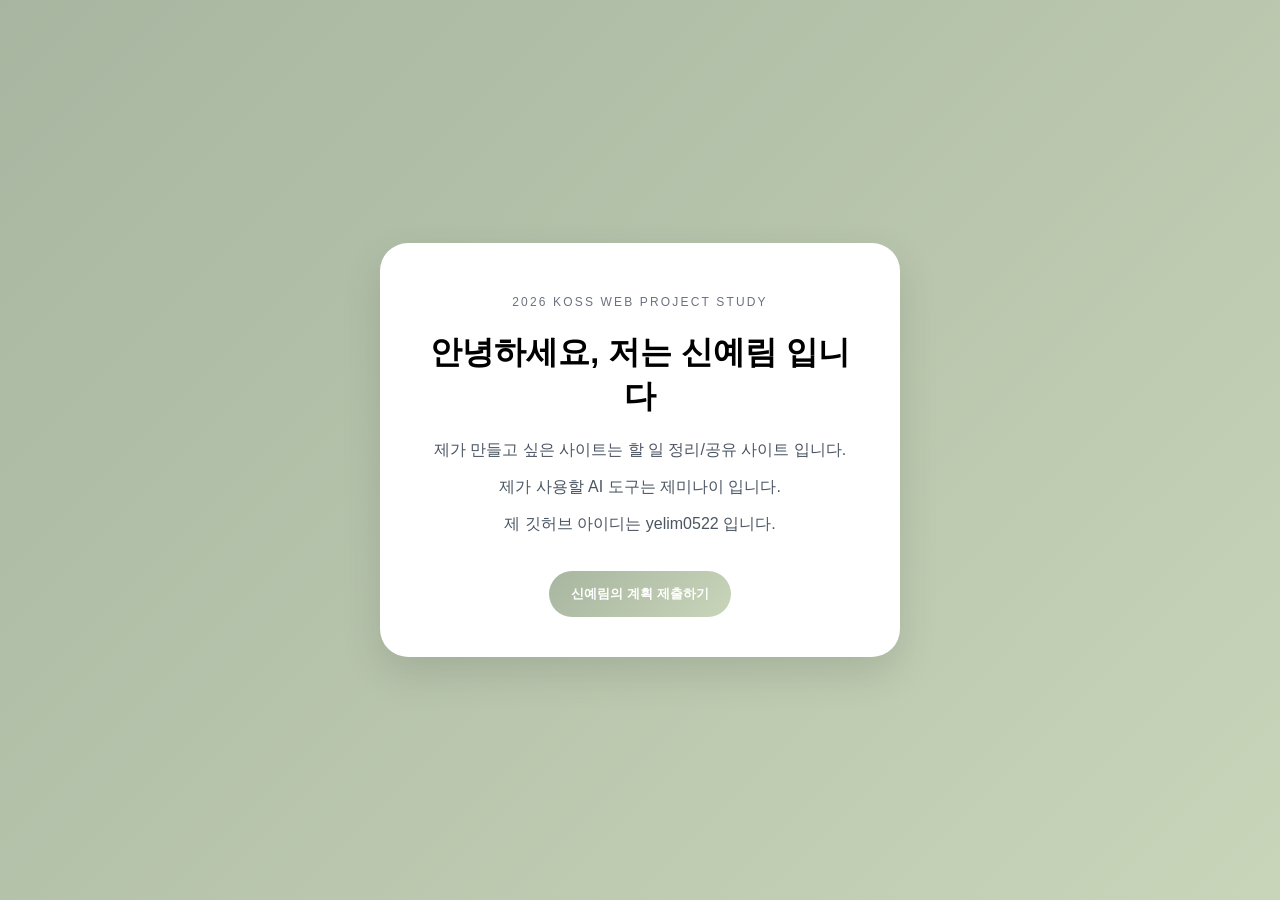
<file: hw1/index.html>
<!DOCTYPE html>
<html lang="ko">

<head>
  <meta charset="UTF-8" />
  <meta name="viewport" content="width=device-width, initial-scale=1.0" />
  <title>나의 첫 웹페이지</title>
  <link rel="stylesheet" href="style.css" />
</head>

<body>
  <main class="card">
    <p class="eyebrow">2026 KOSS WEB PROJECT STUDY</p>
    <h1>안녕하세요, 저는 신예림 입니다</h1>
    <p class="desc">제가 만들고 싶은 사이트는 할 일 정리/공유 사이트 입니다.</p>
    <p class="desc">제가 사용할 AI 도구는 제미나이 입니다.</p>
    <p class="desc">제 깃허브 아이디는 yelim0522 입니다.</p>
    <button id="cheerButton">신예림의 계획 제출하기</button>
  </main>
  <script src="script.js"></script>
</body>

</html>
</file>
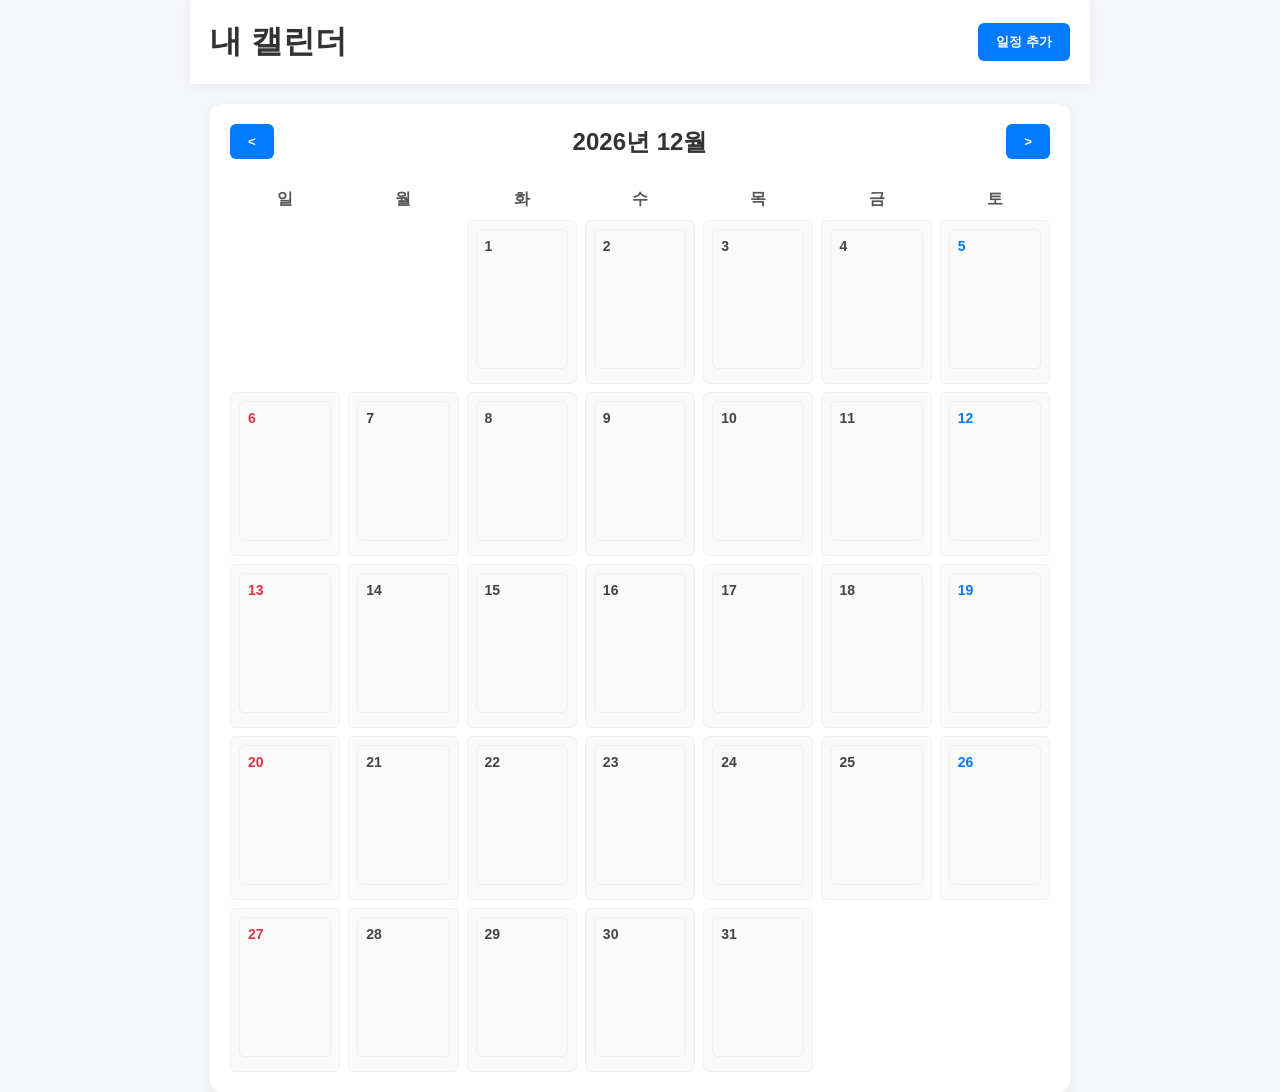
<file: projects/yelim0522/week1/index.html>
<!DOCTYPE html>
<html lang="ko">
<head>
    <meta charset="UTF-8">
    <meta name="viewport" content="width=device-width, initial-scale=1.0">
    <title>일정 관리 캘린더</title>
    <link rel="stylesheet" href="style.css">
</head>
<body>
    <header>
        <h1>내 캘린더</h1>
        <!-- 상단에 위치한 일정 추가 버튼 -->
        <button id="add-btn">일정 추가</button>
    </header>

    <main>
        <div id="calendar-container">
            <div id="calendar-header">
                <button id="prev-month">&lt;</button>
                <h2 id="month-year"></h2>
                <button id="next-month">&gt;</button>
            </div>
            <div id="calendar-grid">
                <div class="weekdays">
                    <div class="sun">일</div><div>월</div><div>화</div><div>수</div><div>목</div><div>금</div><div class="sat">토</div>
                </div>
                <div class="days" id="calendar-days">
                    <!-- 자바스크립트로 날짜가 여기에 추가됩니다 -->
                </div>
            </div>
        </div>

        <!-- 날짜 클릭 시 나타나는 일정 목록 탭 -->
        <div id="schedule-panel" class="hidden">
            <h3 id="selected-date-title">선택한 날짜</h3>
            <ul id="schedule-list"></ul>
            <button id="close-panel">닫기</button>
        </div>
    </main>

    <!-- 일정 추가용 모달창 -->
    <div id="add-modal" class="modal hidden">
        <div class="modal-content">
            <h3>새 일정 추가</h3>
            <input type="date" id="new-date" required>
            <input type="text" id="new-title" placeholder="일정 내용을 입력하세요" required>
            <div class="modal-actions">
                <button id="save-schedule">저장</button>
                <button id="cancel-schedule" class="cancel-btn">취소</button>
            </div>
        </div>
    </div>

    <!-- 일정 수정용 모달창 -->
    <div id="edit-modal" class="modal hidden">
        <div class="modal-content">
            <h3>일정 수정</h3>
            <input type="text" id="edit-title" required>
            <div class="modal-actions">
                <button id="save-edit-schedule">수정 완료</button>
                <button id="cancel-edit-schedule" class="cancel-btn">취소</button>
            </div>
        </div>
    </div>

    <script src="script.js"></script>
</body>
</html>
</file>
<file: hw1/style.css>
* {
  box-sizing: border-box;
}

body {
  margin: 0;
  min-height: 100vh;
  display: flex;
  justify-content: center;
  align-items: center;
  font-family: 'Pretendard', 'Apple SD Gothic Neo', sans-serif;
  background: linear-gradient(135deg, #A8B5A0, #C8D5B9);
}

.card {
  width: min(520px, 92vw);
  padding: 40px;
  border-radius: 28px;
  background: white;
  box-shadow: 0 16px 40px rgba(0, 0, 0, 0.12);
  text-align: center;
}

.eyebrow {
  letter-spacing: 0.18em;
  font-size: 12px;
  color: #6b7280;
}

.desc {
  color: #4b5563;
}

button {
  margin-top: 20px;
  border: none;
  padding: 14px 22px;
  border-radius: 999px;
  background: linear-gradient(135deg, #A8B5A0, #C8D5B9);
  color: white;
  font-weight: 700;
  cursor: pointer;
}
</file>
<file: projects/yelim0522/week1/style.css>
body {
    font-family: 'Segoe UI', Tahoma, Geneva, Verdana, sans-serif;
    margin: 0;
    padding: 0;
    display: flex;
    flex-direction: column;
    align-items: center;
    background-color: #f4f6f9;
}

header {
    width: 100%;
    max-width: 900px;
    display: flex;
    justify-content: space-between;
    align-items: center;
    padding: 20px;
    box-sizing: border-box;
    background: white;
    box-shadow: 0 2px 10px rgba(0,0,0,0.05);
    margin-bottom: 20px;
}

h1, h2, h3 {
    margin: 0;
    color: #333;
}

button {
    cursor: pointer;
    padding: 10px 18px;
    border: none;
    border-radius: 6px;
    background: #007bff;
    color: white;
    font-weight: bold;
    transition: background 0.2s;
}

button:hover { background: #0056b3; }
button.cancel-btn { background: #6c757d; }
button.cancel-btn:hover { background: #5a6268; }

main {
    display: flex;
    width: 100%;
    max-width: 900px;
    gap: 20px;
    padding: 0 20px;
    box-sizing: border-box;
    align-items: flex-start;
}

#calendar-container {
    flex: 2;
    background: white;
    padding: 20px;
    border-radius: 12px;
    box-shadow: 0 4px 12px rgba(0,0,0,0.05);
}

#calendar-header {
    display: flex;
    justify-content: space-between;
    align-items: center;
    margin-bottom: 20px;
}

.weekdays, .days {
    display: grid;
    grid-template-columns: repeat(7, 1fr);
    gap: 8px;
}

.weekdays div {
    text-align: center;
    font-weight: bold;
    padding: 10px 0;
    color: #555;
}

.days div {
    min-height: 140px;
    box-sizing: border-box;
    padding: 8px;
    border: 1px solid #eef0f3;
    border-radius: 6px;
    cursor: pointer;
    display: flex;
    flex-direction: column;
    background-color: #fafafa;
    transition: background 0.2s, border-color 0.2s;
    overflow: hidden;
}

.days div:hover {
    background-color: #f0f8ff;
    border-color: #cce5ff;
}

.date-num { font-weight: bold; margin-bottom: 6px; font-size: 14px; color: #444; }
.schedule-badge { background: #28a745; color: white; font-size: 11px; padding: 3px 6px; border-radius: 4px; margin-bottom: 3px; white-space: nowrap; overflow: hidden; text-overflow: ellipsis; }

#schedule-panel { flex: 1; background: white; padding: 20px; border-radius: 12px; box-shadow: 0 4px 12px rgba(0,0,0,0.05); display: flex; flex-direction: column; min-width: 250px;}
#schedule-panel.hidden { display: none; }
#schedule-list { list-style: none; padding: 0; flex-grow: 1; margin: 15px 0; max-height: 400px; overflow-y: auto;}
#schedule-list li { padding: 12px 10px; border-bottom: 1px solid #eee; font-size: 14px; display: flex; align-items: center; gap: 5px;}
#schedule-list li::before { content: "• "; color: #007bff; font-weight: bold; }
.schedule-text { flex-grow: 1; word-break: break-all; }
.action-btns { display: flex; gap: 5px; flex-shrink: 0; }
.action-btns button { padding: 4px 8px; font-size: 12px; font-weight: normal; }
.edit-btn { background: #ffc107; color: #212529; }
.edit-btn:hover { background: #e0a800; }
.delete-btn { background: #dc3545; color: white; }
.delete-btn:hover { background: #c82333; }
.more-text { font-size: 11px; color: #007bff; font-weight: bold; text-align: center; margin-top: auto; padding-top: 4px; }

#close-panel { margin-top: auto; }

.modal { position: fixed; top: 0; left: 0; width: 100%; height: 100%; background: rgba(0,0,0,0.5); display: flex; justify-content: center; align-items: center; }
.modal.hidden { display: none; }
.modal-content { background: white; padding: 25px; border-radius: 12px; display: flex; flex-direction: column; gap: 15px; width: 320px; box-shadow: 0 4px 20px rgba(0,0,0,0.15); }

input[type="date"], input[type="text"] { padding: 10px; border: 1px solid #ccc; border-radius: 6px; font-size: 14px;}
.modal-actions { display: flex; justify-content: flex-end; gap: 10px; margin-top: 10px; }
.sun { color: #dc3545; }
.sat { color: #007bff; }
</file>
